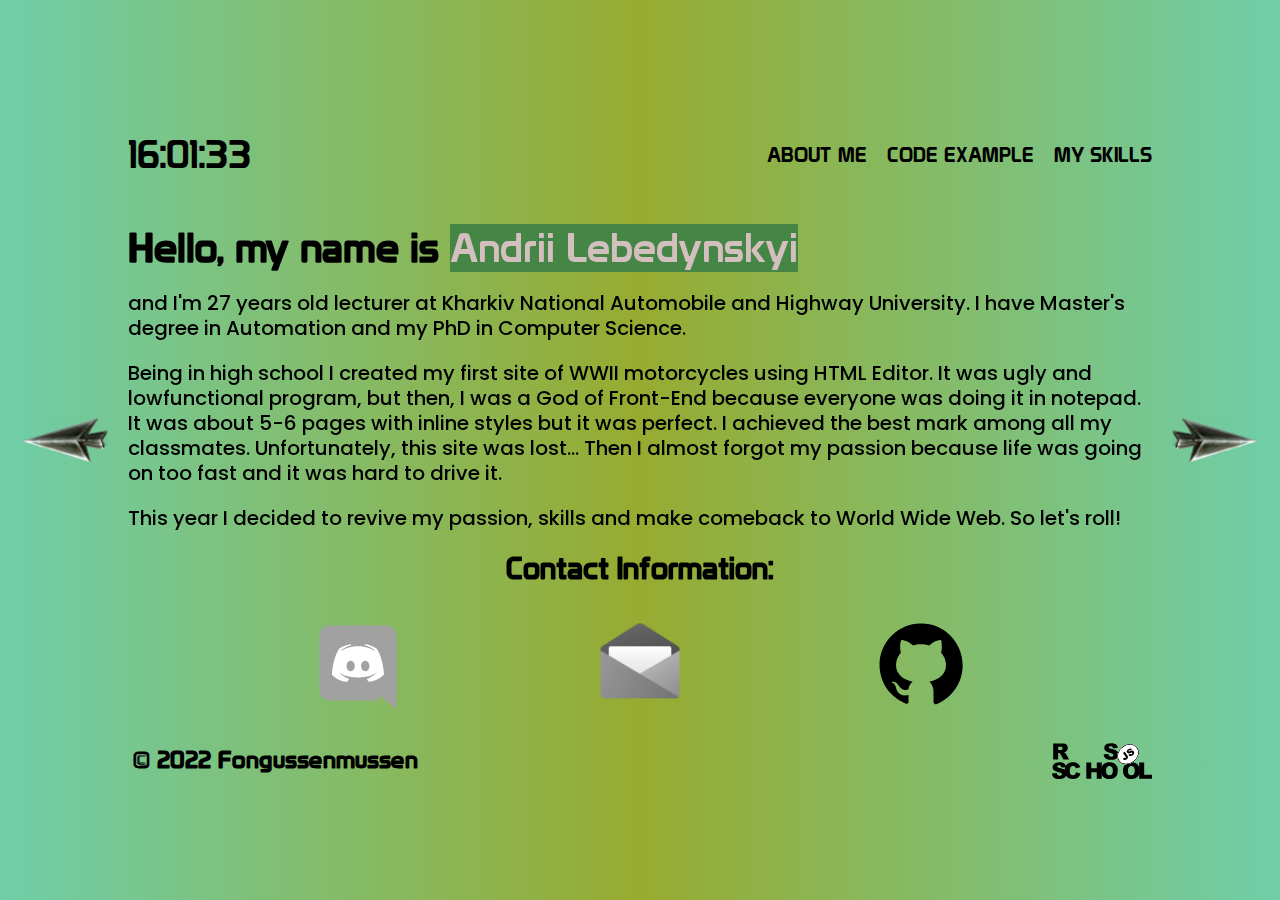
<file: index.html>
<!DOCTYPE html>
<html lang="en">

<head>
	<meta charset="UTF-8">
	<meta name="viewport" content="width=device-width, initial-scale=1.0">
	<link rel="stylesheet" href="./css/normalize.css">
	<link rel="stylesheet" href="https://unpkg.com/swiper@8/swiper-bundle.min.css">
	<link rel="preconnect" href="https://fonts.googleapis.com">
	<link rel="preconnect" href="https://fonts.gstatic.com" crossorigin>
	<link href="https://fonts.googleapis.com/css2?family=Poppins:wght@400;500;600;700;800;900&display=swap" rel="stylesheet">
	<link rel="stylesheet" href="./css/styles.css">
	<title>Lebedynskyi Andrii | Portfolio</title>
</head>

<body>
	<header class="header">
		<div class="header__clock">
			<div class="clock-hours">00</div>:
			<div class="clock-minutes">00</div>:
			<div class="clock-seconds">00</div>
		</div>
		<nav class="nav">
			<ul>
				<li id="about-me">ABOUT ME</li>
				<li id="code-example">CODE EXAMPLE</li>
				<li id="languages">MY SKILLS</li>
			</ul>
		</nav>
	</header>
<main class="main">
	<div class="swiper">
		<div class="swiper-wrapper">
			<div class="swiper-slide">
				<h1 class="heading">Hello, my name is <span class="my-photo">Andrii Lebedynskyi<img class="my-photo-tooltip" src="./img/my-photo.webp" alt="Avatar"></span></h1>
				<p class="heading-description"> and I'm 27 years old lecturer at Kharkiv National Automobile and Highway University. I have Master's degree in Automation and my PhD in Computer Science.</p>
				<p>Being in high school I created my first site of WWII motorcycles using HTML Editor. It was ugly and lowfunctional program, but then, I was a God of Front-End because everyone was doing it in notepad. It was about 5-6 pages with inline styles but it was perfect. I achieved the best mark among all my classmates. Unfortunately, this site was lost... Then I almost forgot my passion because life was going on too fast and it was hard to drive it.</p>
				<p>This year I decided to revive my passion, skills and make comeback to World Wide Web. So let's roll!</p>
				<h2 class="contacts">Contact Information:</h2>
				<div class="contact-wrapper">
					<ul class="my-contacts">
						<li><a href="https://discordapp.com/users/326293436082683917" target="_blank"><img src="./img/discord.svg" alt="Discord" title="Discord"></a>
						<li><a href="mailto:andrew_lebed@mail.ru"><img src="./img/mail.png" alt="Gmail" title="Mail"></a>
						<li><a href="https://github.com/Fongussenmussen/" target="_blank"><img src="./img/github.svg" alt="GitHub" title="GitHub"></a>
					</ul>
				</div>
			</div>
			<div class="swiper-slide">
				<div class="code-wrapper">
					<div class="code">
						<h2 class="code__heading">Code example:</h2>
						<p class="code__description"><span><a href="https://www.codewars.com/kata/54edbc7200b811e956000556" target="_blank">"Counting sheep..." from CodeWars:</a></span> <em>Consider an array/list of sheep where some sheep may be missing from their place. We need a function that counts the number of sheep present in the array (true means present).</em> For example:</p>
 						<h3>My solution:</h3>
 						<pre class="my-solution">
let number = [];
function countSheeps(arrayOfSheep) {
	let positiveArr = arrayOfSheep.filter(function (number) {
		return number === true;
	});
	return positiveArr.length;
}</pre>
					</div>
				</div>
			</div>
			<div class="swiper-slide">
				<div class="skills"> 
					<div class="skills__now">
						<h2 class="skills__heading">What I've already got:</h2>
						<div class="skills-pictures-now">
							<div class="now-1">
									<img src="./img/html5.svg" alt="HTML5" title="HTML5">
							</div>
							<div class="now-2">
								<img src="./img/css3.svg" alt="CSS3" title="CSS3">
							</div>
							<div class="now-3">
								<img src="./img/javascript.svg" alt="JavaScript" title="JavaScript">
							</div>
							<div class="now-4">
								<img src="./img/sass.svg" alt="Sass" title="Sass">
							</div>
							<div class="now-5">
								<img src="./img/git.svg" alt="Git" title="Git">
							</div>
							<div class="now-6">
								<img src="./img/figma.svg" alt="Figma" title="Figma">
							</div>
						</div>
					</div>
					<div class="skills__new">
						<h2 class="skills__heading">What I'm working on now:</h2>
						<div class="skills-pictures-new">
							<div class="new-1">
								<img src="./img/react.svg" alt="React" title="React">
							</div>
							<div class="new-2">
								<img src="./img/webpack.svg" alt="WebPack" title="WebPack">
							</div>
							<div class="new-3">
								<img src="./img/nodejs.svg" alt="NodeJs" title="NodeJs">
							</div>
							<div class="new-4">
								<img src="./img/algorithm.png" alt="Algorithm" title="Algorithm">
							</div>
						</div>
					</div>
					<div class="skills__language">
						<h2 class="skills__heading">Languages:</h2>
						<p class="skills__english">English: B1/B2</p>
						<p>French: A1/A2</p>
						<p>Russian: Native</p>
						<p>Ukrainian: Native</p>
						<h2 class="my-projects">My projects:</h2>
						<p class="projects-description"><a href="https://fongussenmussen.github.io/triangle" target="_blank">QA Test Program for students practical lessons "Triangle"</a></p>
					</div>
				</div>
			</div>
		</div>
	</div>
	<div class="swiper-button-prev"></div>
	<div class="swiper-button-next"></div>
</main>
<footer class="footer">
	<div class="footer__description">
		<h3><a class="github-link" href="https://github.com/Fongussenmussen/" target="_blank">&#169; 2022 Fongussenmussen</a></h3>
	</div>
	<div class="footer__link">
		<a href="https://rs.school/js-stage0/" target="_blank"><img src="./img/rs_school_js.svg" alt="rs-school" class="footer__logo"></a>
	</div>
</footer>
<script src="./js/clock.js"></script>
<script src="https://unpkg.com/swiper@8/swiper-bundle.min.js"></script>
<script src="./js/slider.js"></script>
<script src="./js/index.js"></script>
</body>
</html>
</file>
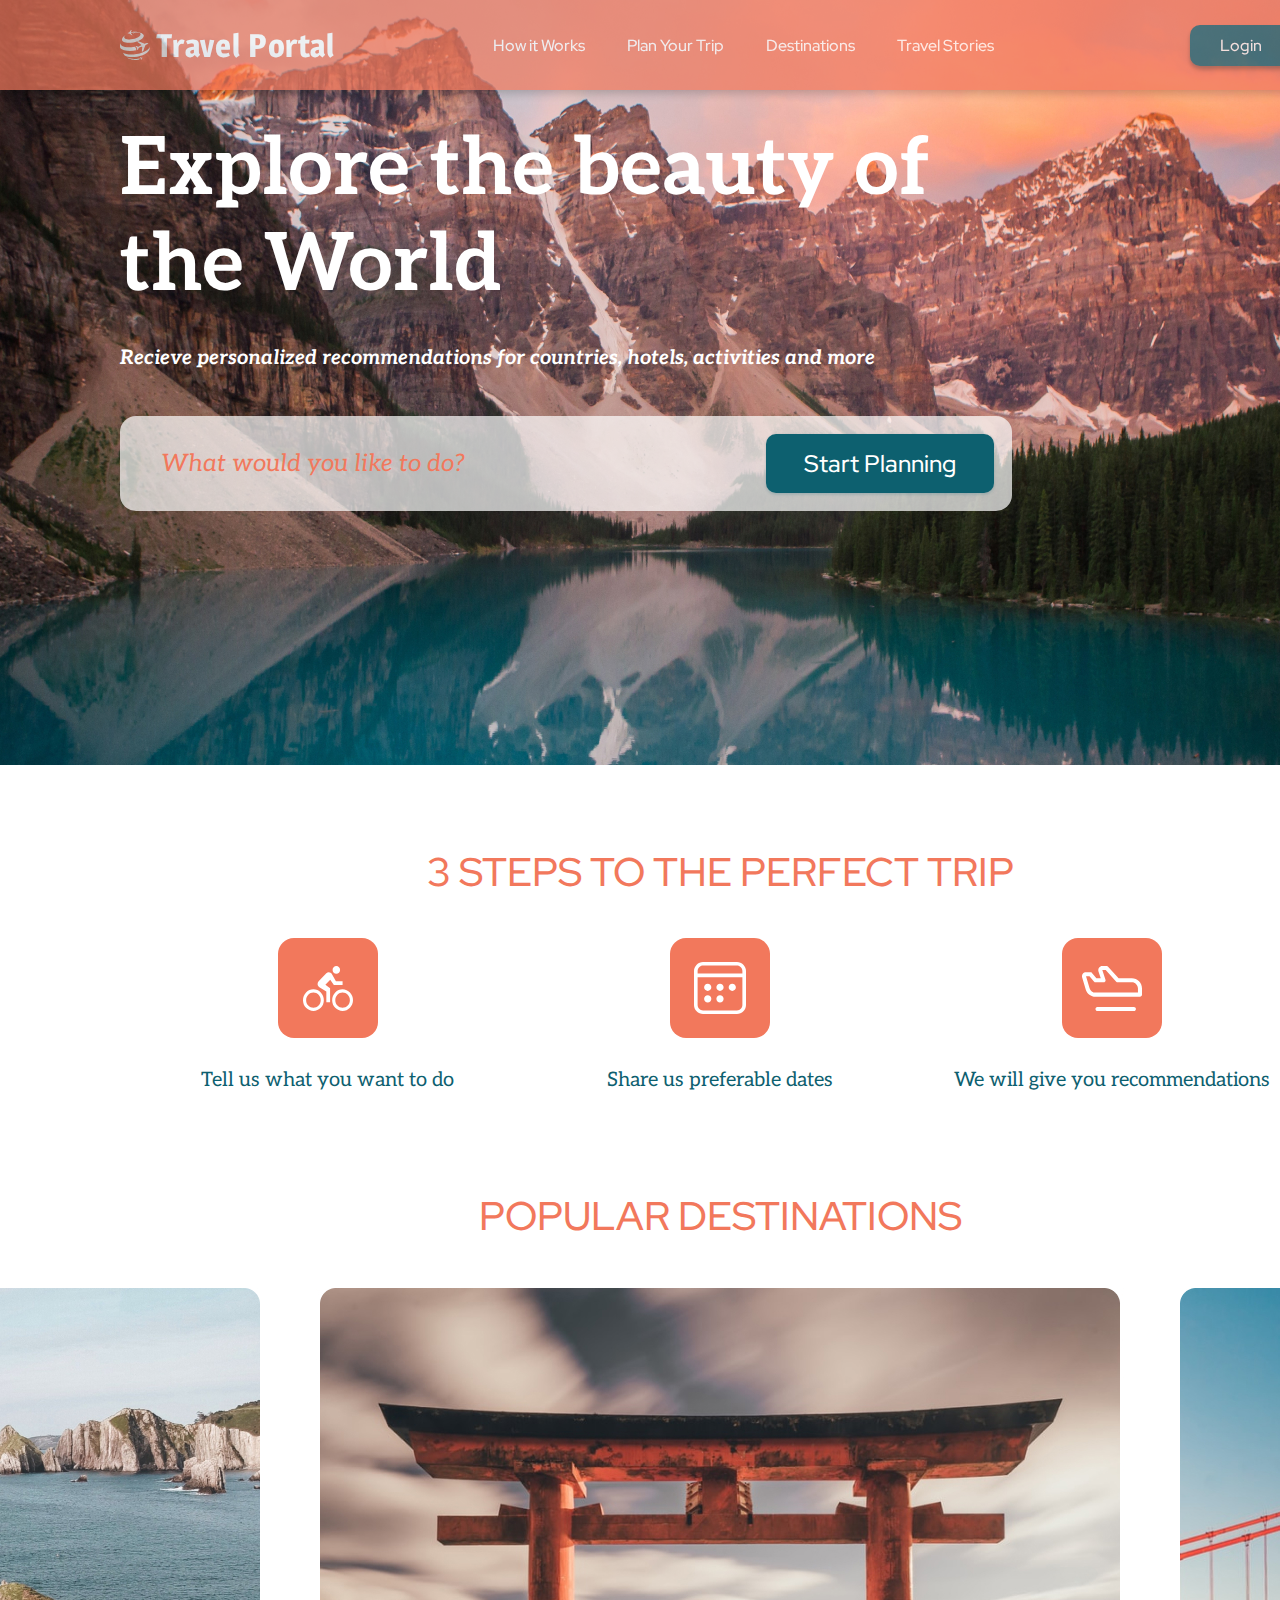
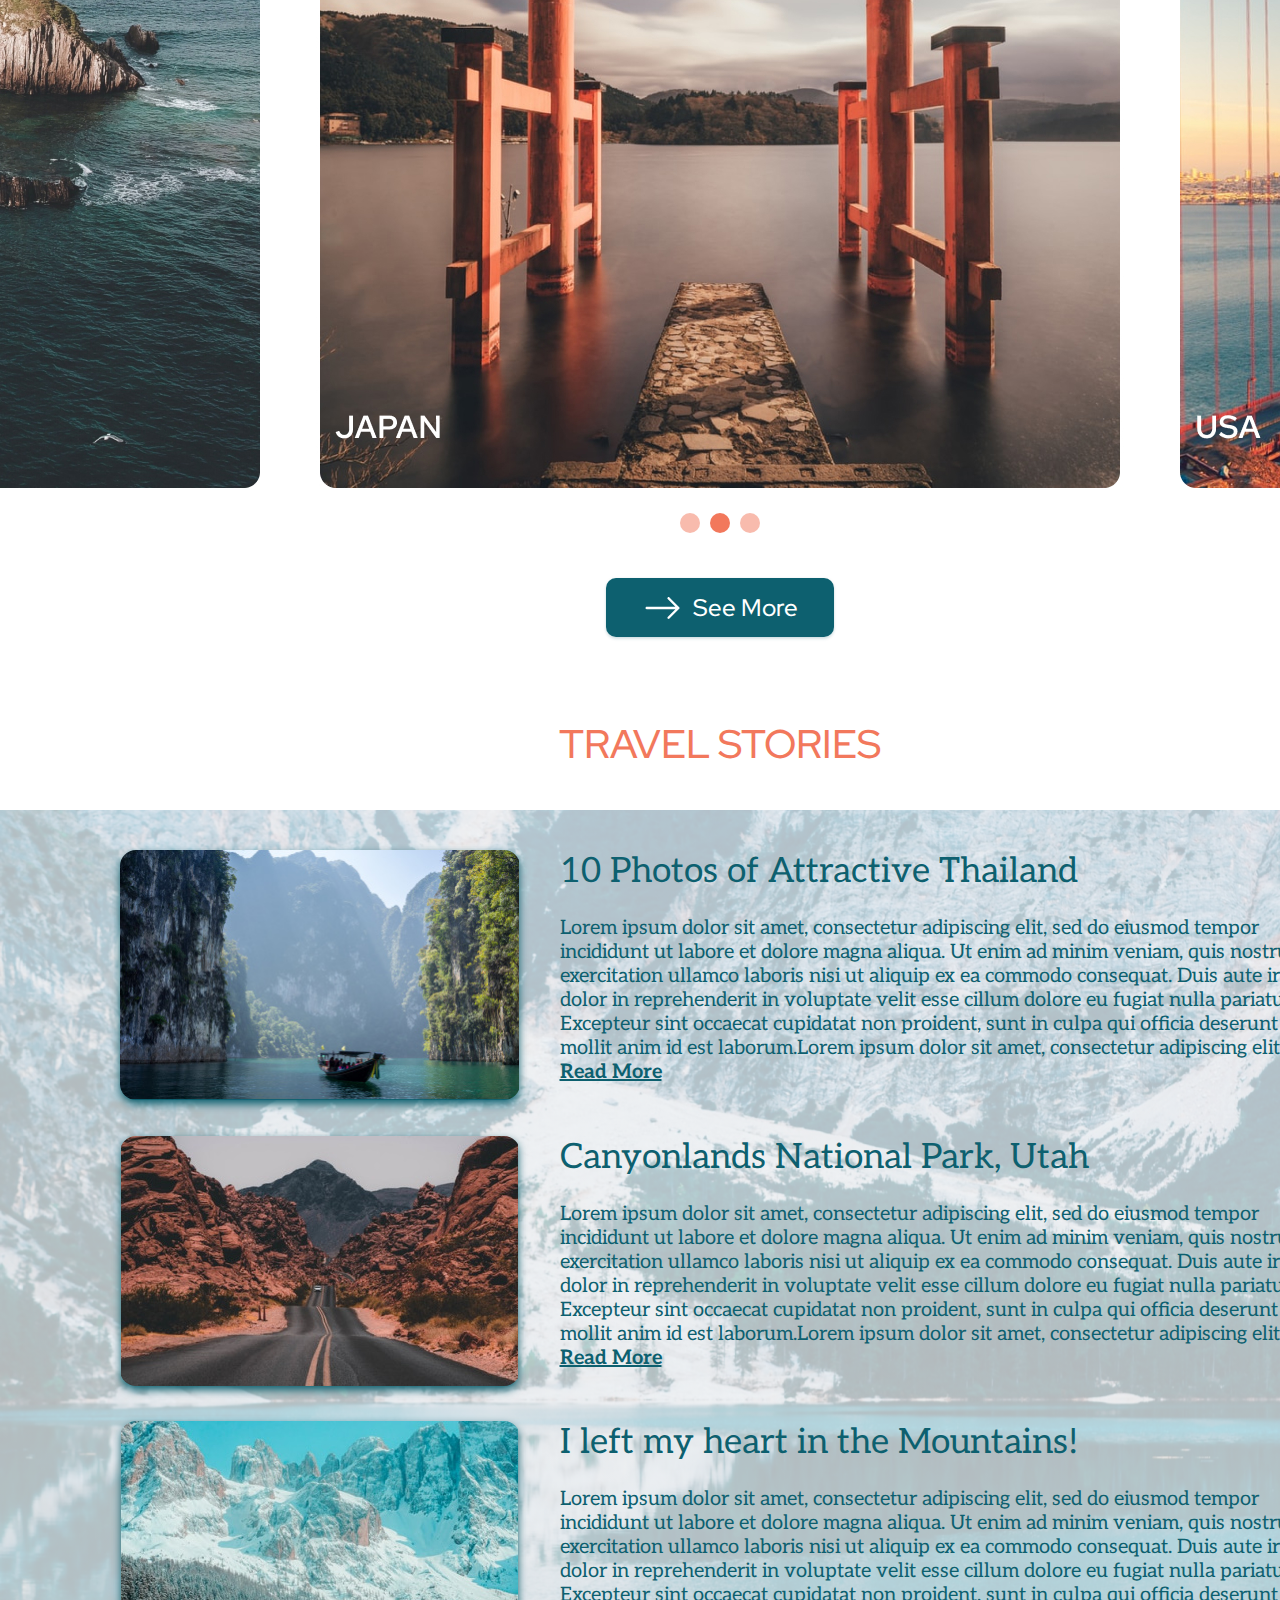
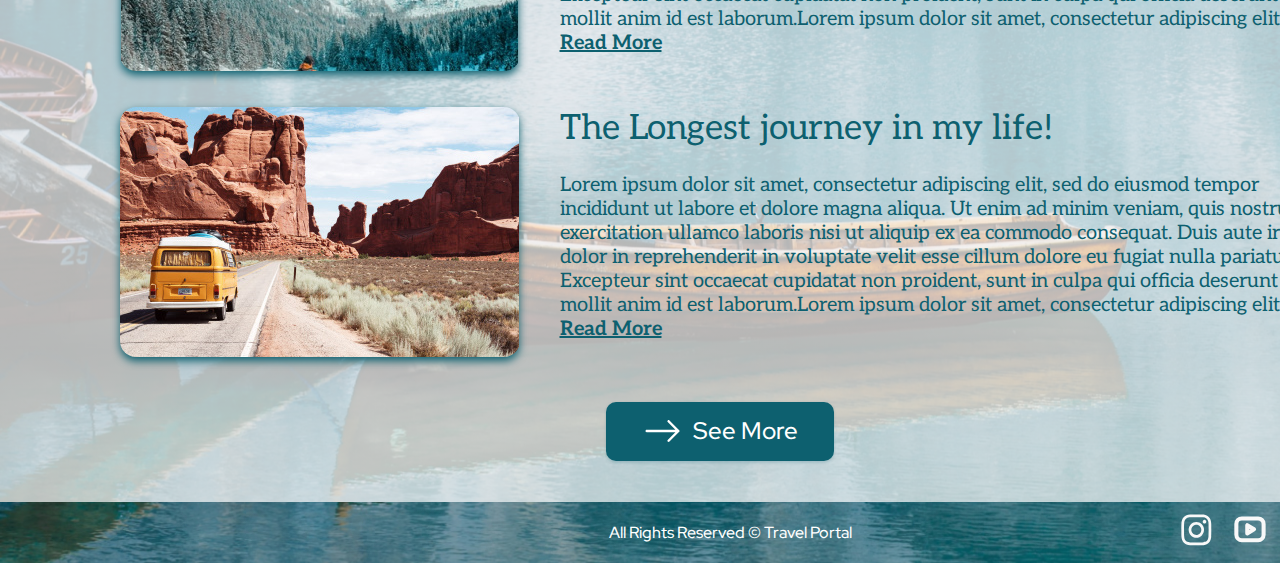
<file: travel/index.html>
<!DOCTYPE html>
<html lang="en">

<head>
	<meta charset="UTF-8">
	<meta name="viewport" content="width=device-width, initial-scale=1.0">
	<link rel="stylesheet" href="./css/normalize.css">
	<link rel="preconnect" href="https://fonts.googleapis.com">
	<link rel="preconnect" href="https://fonts.gstatic.com" crossorigin>
	<link href="https://fonts.googleapis.com/css2?family=Aleo:ital,wght@0,400;0,700;1,400;1,700&family=Magra:wght@700&family=Red+Hat+Display:wght@400;500&display=swap" rel="stylesheet">
	<link rel="stylesheet" href="./css/main.css">
	<title>Travel</title>
	<link rel="shortcut icon" href="./img/favicon/favicon.ico" type="image/x-icon">
	<link rel="icon" href="./img/favicon/favicon-16x16.png" sizes="16x16">
	<link rel="icon" href="./img/favicon/favicon-32x32.png" sizes="32x32">
	<link rel="shortcut icon" sizes="192x192" href="./img/favicon/android-chrome-192x192.png">
	<link rel="shortcut icon" sizes="512x512" href="./img/favicon/android-chrome-512x512.png">
	<link rel="apple-touch-icon" href="./img/favicon/apple-touch-icon.png">
</head>

<body>
	<main class="main">
		<div class="main__container">
			<section class="preview">
				<header class="header">
					<div class="header__container">
						<div class="header__logo">
							<div class="header__logo-container">
								<img class="logo" src="./img/icons/logo.svg" alt="logo">
								<p class="logo-heading">Travel Portal</p>
							</div>
						</div>
						<div class="header__navigation">
							<nav class="nav">
								<ul class="nav__list">
									<li class="nav__list-item pulse"><a href="#preview">How it Works</a></li>
									<li class="nav__list-item pulse"><a href="#steps">Plan Your Trip</a></li>
									<li class="nav__list-item pulse"><a href="#destinations">Destinations</a></li>
									<li class="nav__list-item pulse"><a href="#stories">Travel Stories</a></li>
								</ul>
							</nav>
						</div>
						<div class="header__login">
							<button class="login-button pulse">Login</button>
						</div>
					</div>
				</header>
				<div class="preview__container" id="preview">
					<h1 class="preview__heading">Explore the beauty of the World</h1>
					<p class="preview__description">Recieve personalized recommendations for countries, hotels, activities and more</p>
					<form class="preview__form" action="#">
						<input id="input" type="text" placeholder="What would you like to do?" name="search">
						<button class="search-button pulse" type="submit">Start Planning</button>
					</form>
				</div>
			</section>
			<section class="steps" id="steps">
				<div class="steps__container">
					<h2 class="h2__heading">3 STEPS TO THE PERFECT TRIP</h2>
					<div class="steps__cards">
						<div class="card-item">
							<img class="sport" src="./img/icons/sport.svg" alt="sport">
							<p>Tell us what you want to do</p>
						</div>
						<div class="card-item">
							<img class="dates" src="./img/icons/dates.svg" alt="dates">
							<p>Share us preferable dates</p>
						</div>
						<div class="card-item">
							<img class="aircraft" src="./img/icons/aircraft.svg" alt="aircraft">
							<p>We will give you recommendations</p>
						</div>
					</div>
				</div>
			</section>
			<section class="destination" id="destinations">
				<h2 class="h2__heading">POPULAR DESTINATIONS</h2>
				<div class="destination__slider">
					<img src="./img/pictures/destinations.jpg" alt="destinations">
				</div>
				<div class="destination__pagination">
					<a href="#"><img src="./img/icons/inactive-ellipse.svg" alt="inactive ellipse"></a>
					<a href="#"><img src="./img/icons/active-ellipse.svg" alt="active ellipse"></a>
					<a href="#"><img src="./img/icons/inactive-ellipse.svg" alt="inactive ellipse"></a>
				</div>
				<div class="destination__button-container">
					<button class="destination__button pulse"><img src="./img/icons/arrow-right.svg" alt="arrow" class="arrow-right">See More</button>
				</div>
			</section>
			<section class="stories" id="stories">
				<h2 class="h2__heading">TRAVEL STORIES</h2>
				<div class="stories__examples">
					<div class="footer-wrapper">
						<div class="examples-container">
							<div class="story-example first">
								<div class="story-photo"><img src="./img/pictures/thailand.jpg" alt="Thailand"></div>
								<div class="story-content">
									<h3 class="story-heading">10 Photos of Attractive Thailand</h3>
									<div class="story-description">Lorem ipsum dolor sit amet, consectetur adipiscing elit, sed do eiusmod tempor incididunt ut labore et dolore magna aliqua. Ut enim ad minim veniam, quis nostrud exercitation ullamco laboris nisi ut aliquip ex ea commodo consequat. Duis aute irure dolor in reprehenderit in voluptate velit esse cillum dolore eu fugiat nulla pariatur. Excepteur sint occaecat cupidatat non proident, sunt in culpa qui officia deserunt mollit anim id est laborum.Lorem ipsum dolor sit amet, consectetur adipiscing elit...</div>
									<em class="story-more">Read More</em>
								</div>
							</div>
							<div class="story-example">
								<div class="story-photo"><img src="./img/pictures/canyonland.jpg" alt="Canyonland"></div>
								<div class="story-content">
									<h3 class="story-heading">Canyonlands National Park, Utah</h3>
									<div class="story-description">Lorem ipsum dolor sit amet, consectetur adipiscing elit, sed do eiusmod tempor incididunt ut labore et dolore magna aliqua. Ut enim ad minim veniam, quis nostrud exercitation ullamco laboris nisi ut aliquip ex ea commodo consequat. Duis aute irure dolor in reprehenderit in voluptate velit esse cillum dolore eu fugiat nulla pariatur. Excepteur sint occaecat cupidatat non proident, sunt in culpa qui officia deserunt mollit anim id est laborum.Lorem ipsum dolor sit amet, consectetur adipiscing elit...</div>
									<em class="story-more">Read More</em>
								</div>
							</div>
							<div class="story-example">
								<div class="story-photo"><img src="./img/pictures/mountains.jpg" alt="Mountains"></div>
								<div class="story-content">
									<h3 class="story-heading">I left my heart in the Mountains!</h3>
									<div class="story-description">Lorem ipsum dolor sit amet, consectetur adipiscing elit, sed do eiusmod tempor incididunt ut labore et dolore magna aliqua. Ut enim ad minim veniam, quis nostrud exercitation ullamco laboris nisi ut aliquip ex ea commodo consequat. Duis aute irure dolor in reprehenderit in voluptate velit esse cillum dolore eu fugiat nulla pariatur. Excepteur sint occaecat cupidatat non proident, sunt in culpa qui officia deserunt mollit anim id est laborum.Lorem ipsum dolor sit amet, consectetur adipiscing elit...</div>
									<em class="story-more">Read More</em>
								</div>
							</div>
							<div class="story-example">
								<div class="story-photo"><img src="./img/pictures/journey.jpg" alt="Journey"></div>
								<div class="story-content">
									<h3 class="story-heading">The Longest journey in my life!</h3>
									<div class="story-description">Lorem ipsum dolor sit amet, consectetur adipiscing elit, sed do eiusmod tempor incididunt ut labore et dolore magna aliqua. Ut enim ad minim veniam, quis nostrud exercitation ullamco laboris nisi ut aliquip ex ea commodo consequat. Duis aute irure dolor in reprehenderit in voluptate velit esse cillum dolore eu fugiat nulla pariatur. Excepteur sint occaecat cupidatat non proident, sunt in culpa qui officia deserunt mollit anim id est laborum.Lorem ipsum dolor sit amet, consectetur adipiscing elit...</div>
									<em class="story-more">Read More</em>
								</div>
							</div>
							<div class="stories__button-container">
								<button class="stories__button pulse"><img src="./img/icons/arrow-right.svg" alt="arrow" class="arrow-right">See More</button>
							</div>
						</div>
					</div>
					<footer class="footer">
						<div class="footer__container">
							<div class="footer__license">All Rights Reserved © Travel Portal</div>
							<div class="footer__socials">
								<ul>
									<li><a href="https://github.com/fongussenmussen" target="_blank"><img class="instagram pulse" src="./img/icons/instagram.svg" alt="instagram" title="GitHub"></a></li>
									<li><a href="https://rs.school/js-stage0/" target="_blank"><img class="youtube pulse" src="./img/icons/youtube.svg" alt="youtube" title="RSschool"></a></li>
									<li><a href="#"><img class="twitter pulse" src="./img/icons/twitter.svg" alt="twitter"></a></li>
								</ul>
							</div>
						</div>
					</footer>
				</div>
			</section>
		</div>
	</main>
	<script src="https://code.jquery.com/jquery-3.6.0.min.js"
  integrity="sha256-/xUj+3OJU5yExlq6GSYGSHk7tPXikynS7ogEvDej/m4="
  crossorigin="anonymous"></script>
	<script src="./js/script.js"></script>
	<script src="./js/index.js"></script>
</body>

</html>
</file>
<file: travel/css/main.css>
*,
*::before,
*::after {
  box-sizing: border-box;
}

html,
body {
  height: 100%;
  font-weight: 400;
  font-family: Aleo, sans-serif;
  color: #FFFFFF;
}

img {
  width: 100%;
  height: 100%;
  object-fit: contain;
  flex-shrink: 0;
}

ul {
  padding-left: 0;
}

ul > li {
  list-style: none;
}

a {
  text-decoration: none;
  color: inherit;
}

h1,
h2,
h3,
h4,
h5,
h6 {
  padding: 0;
  margin: 0;
  border: 0;
  font-size: inherit;
}

button,
input {
  outline: none;
  border: none;
  cursor: pointer;
}

.main {
  width: 1440px;
  min-width: 100%;
  height: 100%;
}
.main__container {
  min-height: 100%;
  display: flex;
  flex-direction: column;
}

.header {
  display: flex;
  align-items: center;
  height: 90px;
  background-color: #F2785C;
  opacity: 70%;
  filter: drop-shadow(0px 4px 4px rgba(0, 0, 0, 0.25));
}
.header__container {
  width: 1201px;
  display: flex;
  margin: 0 auto;
}
.header__logo-container {
  display: flex;
  align-items: center;
  gap: 6px;
}
.header__navigation {
  display: flex;
  align-items: center;
  margin-left: 158px;
  font-family: "Red Hat Display";
  font-style: normal;
  font-weight: 500;
  font-size: 16px;
  line-height: 21px;
}
.header__login {
  display: flex;
  align-items: center;
  margin-left: 196px;
}

.logo {
  width: 30px;
  height: 30px;
}
.logo-heading {
  font-family: "Magra", sans-serif;
  font-style: normal;
  font-weight: 700;
  font-size: 32px;
  line-height: 31px;
  letter-spacing: 0.63px;
}

.nav__list {
  display: flex;
  align-items: center;
  gap: 42px;
}

.login-button {
  width: 103px;
  height: 41px;
  background: #0D606F;
  box-shadow: 0px 4px 4px rgba(0, 0, 0, 0.25), 0px 2px 3px rgba(13, 96, 111, 0.16);
  border-radius: 10px;
  font-family: "Red Hat Display";
  font-style: normal;
  font-weight: 500;
  font-size: 16px;
  line-height: 21px;
  color: #FFFFFF;
}

.pulse:hover,
.pulse:focus {
  animation: pulse 1s;
  box-shadow: 0 0 0 1.5em transparent;
}

@keyframes pulse {
  0% {
    box-shadow: 0 0 0 0 var(--hover);
  }
}
.pulse {
  --color: #FFFFFF;
  --hover: black;
}

.login-button,
.search-button,
.destination__button,
.stories__button,
.nav__list-item {
  color: var(--color);
  transition: 0.25s;
}
.login-button:hover, .login-button:focus,
.search-button:hover,
.search-button:focus,
.destination__button:hover,
.destination__button:focus,
.stories__button:hover,
.stories__button:focus,
.nav__list-item:hover,
.nav__list-item:focus {
  border-color: var(--hover);
  color: #FFFFFF;
}

.preview {
  height: 765px;
  min-height: 100%;
  background: url("../img/pictures/preview-background.jpg");
  background-repeat: no-repeat;
  background-size: cover;
}
.preview__container {
  width: 1201px;
  margin: 0 auto;
  padding: 32px 309px 0 0;
  display: flex;
  flex-direction: column;
}
.preview__heading {
  font-family: "Aleo";
  font-style: normal;
  font-weight: 700;
  font-size: 80px;
  line-height: 96px;
}
.preview__description {
  margin-top: 32px;
  margin-bottom: 46px;
  font-family: "Aleo";
  font-style: italic;
  font-weight: 700;
  font-size: 20px;
  line-height: 24px;
}

#input {
  width: 100%;
  height: 95px;
  background: rgba(255, 255, 255, 0.7);
  border-radius: 16px;
}
#input[type=text] {
  font-family: "Aleo";
  font-style: italic;
  font-weight: 400;
  font-size: 24px;
  line-height: 29px;
  color: #F2785C;
  padding-left: 41px;
}
#input::placeholder {
  font-family: "Aleo";
  font-style: italic;
  font-weight: 400;
  font-size: 24px;
  line-height: 29px;
  color: #F2785C;
}

.preview__form {
  position: relative;
}

.search-button {
  width: 228px;
  height: 59px;
  color: inherit;
  background: #0D606F;
  box-shadow: 0px 0px 3px rgba(13, 96, 111, 0.08), 0px 2px 3px rgba(13, 96, 111, 0.16);
  border-radius: 10px;
  font-family: "Red Hat Display";
  font-style: normal;
  font-weight: 500;
  font-size: 24px;
  line-height: 32px;
  position: absolute;
  top: 18px;
  left: 646px;
}

.h2__heading {
  font-family: "Red Hat Display";
  font-style: normal;
  font-weight: 500;
  font-size: 40px;
  line-height: 53px;
  color: #F2785C;
  text-align: center;
}

.steps__container {
  display: flex;
  flex-direction: column;
  width: 1177px;
  margin: 0 auto;
  padding-top: 80px;
  gap: 40px;
}
.steps__cards {
  display: flex;
  justify-content: center;
}
.steps__cards .card-item {
  width: 100%;
  height: 100%;
  display: flex;
  flex-direction: column;
  justify-content: center;
  align-items: center;
}
.steps__cards .card-item > p {
  font-family: "Aleo";
  font-style: normal;
  font-weight: 400;
  font-size: 20px;
  line-height: 24px;
  color: #0D606F;
  margin-top: 30px;
  margin-bottom: 0;
}
.steps__cards .card-item img {
  width: 100px;
  height: 100px;
}

.sport {
  cursor: grab;
  transition: 2s linear all;
}
.sport:hover {
  transform: rotate(360deg);
}

.dates {
  cursor: grab;
  transition: 2s all;
}
.dates:hover {
  transform: skewX(45deg);
}

.aircraft {
  cursor: grab;
  transition: 2s linear all;
}
.aircraft:hover {
  transform: translateX(100px);
}

.destination {
  margin-top: 97px;
}
.destination__slider {
  margin-top: 46px;
  display: flex;
  justify-content: center;
  overflow: hidden;
}
.destination__slider img {
  width: 2520px;
  height: 800px;
}
.destination__pagination {
  margin-top: 25px;
  display: flex;
  justify-content: center;
  gap: 10px;
}
.destination__pagination img {
  width: 20px;
  height: 20px;
}
.destination__button-container {
  margin-top: 40px;
  display: flex;
  justify-content: center;
}
.destination__button {
  width: 228px;
  height: 59px;
  background: #0D606F;
  box-shadow: 0px 0px 3px rgba(13, 96, 111, 0.08), 0px 2px 3px rgba(13, 96, 111, 0.16);
  border-radius: 10px;
  color: inherit;
  font-family: "Red Hat Display";
  font-style: normal;
  font-weight: 500;
  font-size: 24px;
  line-height: 32px;
}

.stories {
  margin-top: 80px;
  flex-grow: 1;
}
.stories__examples {
  height: 100%;
  margin-top: 40px;
  background-image: url("../img/pictures/stories-background.jpg");
  background-repeat: no-repeat;
  background-size: cover;
}
.stories__button-container {
  margin-top: 40px;
  display: flex;
  justify-content: center;
  padding-bottom: 41px;
}
.stories__button {
  width: 228px;
  height: 59px;
  background: #0D606F;
  box-shadow: 0px 0px 3px rgba(13, 96, 111, 0.08), 0px 2px 3px rgba(13, 96, 111, 0.16);
  border-radius: 10px;
  color: inherit;
  font-family: "Red Hat Display";
  font-style: normal;
  font-weight: 500;
  font-size: 24px;
  line-height: 32px;
}

.footer-wrapper {
  background-image: linear-gradient(to right, rgba(255, 255, 255, 0.7) 0 100%), url("../img/pictures/stories-background.jpg");
  background-repeat: no-repeat;
  background-size: cover;
}

.story-example {
  margin-top: 30px;
  display: flex;
  gap: 40px;
}
.story-example img {
  width: 400px;
  height: 250px;
  filter: drop-shadow(0px 4px 4px #0D606F);
  border-radius: 16px;
}

.story-example.first {
  margin-top: 0;
}

.examples-container {
  width: 1201px;
  margin: 0 auto;
  padding-top: 40px;
}

.story-heading {
  font-family: "Aleo";
  font-style: normal;
  font-weight: 400;
  font-size: 35px;
  line-height: 42px;
  color: #0D606F;
}

.story-description {
  margin-top: 24px;
  font-family: "Aleo";
  font-style: normal;
  font-weight: 400;
  font-size: 20px;
  line-height: 24px;
  color: #0D606F;
}

.story-more {
  font-family: "Aleo";
  font-style: normal;
  font-weight: 700;
  font-size: 20px;
  line-height: 24px;
  text-decoration-line: underline;
  color: #0D606F;
  cursor: pointer;
  transition: 0.25s;
}
.story-more:hover {
  background: #F2785C;
}

.arrow-right {
  width: 40px;
  height: 40px;
}

.destination__button,
.stories__button {
  display: flex;
  align-items: center;
  justify-content: center;
  gap: 10px;
}

.footer {
  background: linear-gradient(to left, rgba(255, 255, 255, 0.01) -100% 0), transparent;
}
.footer__container {
  display: flex;
  justify-content: flex-end;
  align-items: center;
  gap: 328px;
  width: 1201px;
  height: 61px;
  margin: 0 auto;
}
.footer__license {
  font-family: "Red Hat Display";
  font-style: normal;
  font-weight: 500;
  font-size: 16px;
  line-height: 21px;
}
.footer__socials ul {
  display: flex;
  align-items: center;
  margin: 0;
  gap: 20px;
}
.footer__socials ul img {
  width: 33.65px;
  height: 33.65px;
}

/*# sourceMappingURL=main.css.map */
</file>
<file: css/styles.css>
@font-face {
  font-family: "Prototype";
  src: url("../fonts/Prototype.ttf") format("truetype");
}
/* START OF RESET*/
*,
*::before,
*::after {
  -moz-box-sizing: border-box;
  -webkit-box-sizing: border-box;
  box-sizing: border-box;
}

html,
body {
  width: 100%;
  height: 100%;
  -ms-text-size-adjust: 100%;
  -moz-text-size-adjust: 100%;
}

img {
  width: 100%;
  height: 100%;
  object-fit: contain;
  flex-shrink: 0;
}

ul {
  padding-left: 0;
}

ul > li {
  list-style: none;
}

a {
  text-decoration: none;
  color: inherit;
}

:focus, :active {
  outline: none;
}

a:focus, a:active {
  outline: none;
}

nav, footer, header, aside, img {
  display: block;
}

picture, img {
  max-width: 100%;
}

h1,
h2,
h3,
h4,
h5,
h6,
p {
  padding: 0;
  margin: 0;
}

button,
input {
  outline: none;
  border: none;
  cursor: pointer;
}

/* END OF RESET*/
html {
  font-size: 62.5%;
}

body {
  position: relative;
  font-family: "Prototype", sans-serif;
  background: -webkit-linear-gradient(90deg, #6FCEA9, #97AB30, #6FCEA9);
  background: linear-gradient(90deg, #6FCEA9, #97AB30, #6FCEA9);
  background-repeat: no-repeat;
  background-size: 100% 100%;
  text-align: center;
  font-size: 2rem;
  display: flex;
  justify-content: center;
  flex-direction: column;
}

.header {
  display: flex;
  justify-content: space-between;
  align-items: center;
  width: 80%;
  margin: 0 auto;
}
.header nav ul {
  display: flex;
  gap: 20px;
}
.header nav ul li {
  cursor: pointer;
  display: inline-block;
  position: relative;
  line-height: 200%;
  font-weight: 500;
}
.header nav ul li:hover:after {
  transform: scaleX(1);
  transform-origin: bottom left;
}
.header nav ul li:after {
  content: "";
  position: absolute;
  width: 100%;
  transform: scaleX(0);
  height: 5px;
  bottom: 0;
  left: 0;
  background-color: #354A7B;
  transform-origin: bottom right;
  transition: transform 0.25s ease-out;
}
.header__clock {
  display: flex;
  justify-content: center;
  align-items: center;
  font-size: 3.8rem;
  font-weight: semibold;
}
.header .nav {
  font-weight: bold;
}

.heading {
  padding-top: 30px;
  text-align-last: left;
  margin: 0 auto;
  width: 80%;
  font-weight: 600;
}

span.my-photo {
  position: relative;
  background: #458647;
  cursor: pointer;
  color: #D4BFBF;
  opacity: 1;
  font-weight: 500;
}

span.my-photo img {
  position: absolute;
  opacity: 0;
  width: 400px;
  height: 400px;
  left: 330px;
  display: none;
  filter: grayscale(0);
  z-index: 999;
}

span.my-photo:hover img {
  opacity: 1;
  display: block;
  top: 0;
  border: none;
  border-radius: 0;
}

p {
  width: 80%;
  margin: 0 auto;
  padding-top: 20px;
  font-family: "Poppins", sans-serif;
  text-align: left;
  line-height: 125%;
  color: #000000;
  font-weight: 500;
}

.contacts {
  width: 80%;
  margin: 0 auto;
  padding-top: 20px;
}

.my-contacts {
  width: 80%;
  padding-top: 30px;
  margin: 0 auto;
  display: flex;
  justify-content: space-evenly;
  flex-wrap: wrap;
}

img {
  width: 100px;
  height: 100px;
  filter: grayscale(100%);
}
img:hover {
  filter: grayscale(0);
  border: 2px solid #354A7B;
  border-radius: 10%;
}

.code {
  width: 80%;
  margin: 0 auto;
}
.code span {
  font-weight: 800;
}
.code h3 {
  padding: 30px 0;
}
.code-wrapper {
  padding-top: 30px;
}

.my-solution {
  width: 80%;
  margin: 0 auto;
  text-align: left;
  font-weight: 600;
}

.skills {
  width: 80%;
  margin: 0 auto;
  display: flex;
  flex-wrap: wrap;
}
.skills__now {
  width: 33%;
}
.skills__new {
  width: 45%;
}
.skills__language {
  width: 22%;
}
.skills__language p {
  margin: 0;
}
.skills__language > .skills__heading {
  text-align: left;
}
.skills-pictures-now {
  display: grid;
  padding-top: 30px;
  grid-template-columns: 1fr 1fr;
  place-items: center;
  row-gap: 30px;
}
.skills-pictures-new {
  padding-top: 30px;
  display: grid;
  grid-template-columns: 1fr 1fr;
  grid-template-rows: 1fr 1fr 1fr;
  place-items: center;
  row-gap: 30px;
}
.skills__heading {
  margin-top: 40px;
}
.skills__english {
  padding-top: 30px;
}

.new-1 {
  grid-column: 1/3;
  grid-row: 1/2;
}

.new-4 {
  grid-column: 1/3;
  grid-row: 3/4;
}

.my-projects {
  text-align: left;
  padding-top: 30px;
}

.projects-description {
  padding-top: 30px;
  text-align: left;
  margin: 0;
}
.projects-description:hover {
  text-decoration: underline;
}

.footer {
  width: 80%;
  margin: 0 auto;
  margin-top: 20px;
  display: flex;
  justify-content: space-between;
  align-items: center;
}
.footer__description {
  padding: 5px;
}
.footer__description:hover {
  border: 2px solid #354A7B;
  border-radius: 10%;
}
.footer__logo {
  height: 50px;
}

.swiper-button-next,
.swiper-button-prev {
  width: 70px;
  height: 30px;
}

.swiper-button-next {
  margin-right: 20px;
}

.swiper-button-prev {
  margin-left: 20px;
}

.swiper-button-next:hover,
.swiper-button-prev:hover {
  transform: scale(1.2);
  transition: 0.5s ease-in-out;
}

.swiper-button-next::after {
  content: url(../img/arrow_right.png);
}

.swiper-button-prev::after {
  content: url(../img/arrow_left.png);
}

/*# sourceMappingURL=styles.css.map */
</file>
